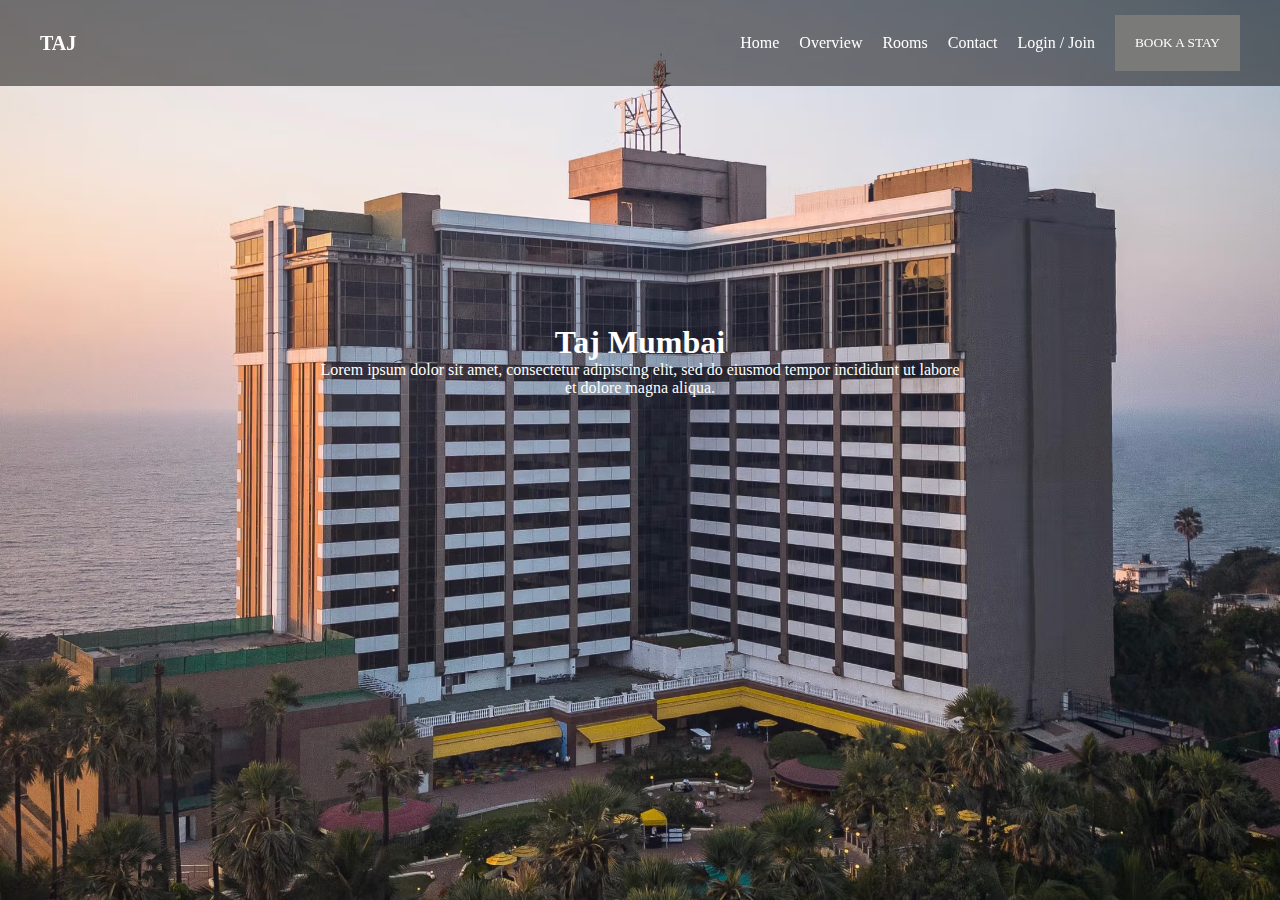
<file: index.html>
<!DOCTYPE html>
<html lang="en">
<head>
  <meta charset="UTF-8" />
  <meta name="viewport" content="width=device-width, initial-scale=1.0" />
  <title>Taj Mumbai</title>
  <link rel="stylesheet" href="style.css" />
</head>
<body>
  <header>
    <nav class="upperbar">
      <div class="logo">TAJ</div>
      <ul class="nav-links">
        <li><a href="index.html">Home</a></li>
        <li><a href="overview.html">Overview</a></li>
        <li><a href="room.html">Rooms</a></li>
        <li><a href="contact.html">Contact</a></li>
        <li><a href="login.html">Login / Join</a></li>
        <li><button class="book-btn"><a href="room.html"> BOOK A STAY </a></button></li>
      </ul>
    </nav>
  </header>

  <div class="overlay">
        <img src="./img1.avif" alt="Taj Mumbai" />
        <div class="tagline">
            <h1>Taj Mumbai</h1>
            <p>Lorem ipsum dolor sit amet, consectetur adipiscing elit, sed do eiusmod tempor incididunt ut labore et dolore magna aliqua.</p>
        </div>
  </div>

  
</body>
</html>
</file>
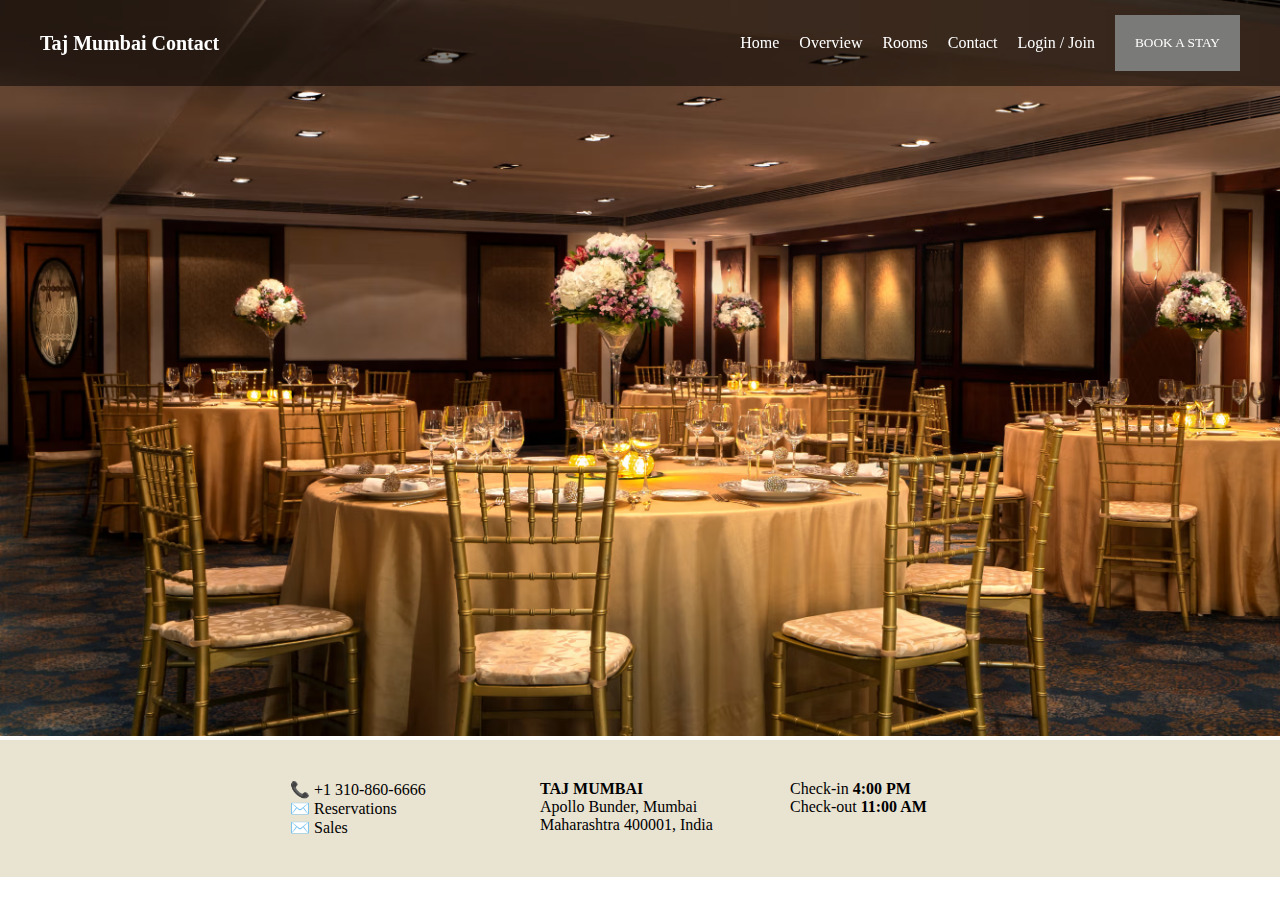
<file: contact.html>
<!DOCTYPE html>
<html lang="en">
<head>
    <meta charset="UTF-8">
    <meta name="viewport" content="width=device-width, initial-scale=1.0">
    <title>Taj Mumbai Contact</title>
    <link rel="stylesheet" href="style.css">
    <style>
        img {
            
            width: 120%;
            height: auto;
        } 
        .contact-info {
        display: flex;
        justify-content: center;
        gap: 50px;
        padding: 40px 20px;
        background-color: rgb(233, 227, 210);
        flex-wrap: wrap;
        }

        .contact-block {
        min-width: 200px;
        }

    </style>
        
</head>
<body>
    <header>
        <nav class="upperbar">
            <div class="logo">Taj Mumbai Contact</div>
            <ul class="nav-links">
                <li><a href="index.html">Home</a></li>
                <li><a href="overview.html">Overview</a></li>
                <li><a href="room.html">Rooms</a></li>
                <li><a href="contact.html">Contact</a></li>
                <li><a href="login.html">Login / Join</a></li>
                 <li><button class="book-btn"><a href="room.html"> BOOK A STAY </a></button></li>
            </ul>
        </nav>
    </header>
    <img src="./img2.avif" alt="Taj Mumbai" class="hero">

    <div class="contact-info">
        
        <div class="contact-block">
            <p>📞 +1 310-860-6666</p>
            <p>✉️ Reservations</p>
            <p>✉️ Sales</p>
        </div>

        <div class="contact-block">
            <p><strong>TAJ MUMBAI</strong></p>
            <p>Apollo Bunder, Mumbai</p>
            <p>Maharashtra 400001, India</p>
        </div>

        <div class="contact-block">
            <p>Check-in <strong>4:00 PM</strong></p>
            <p>Check-out <strong>11:00 AM</strong></p>
        </div>
    </div>
    
</body>
</html>
</file>
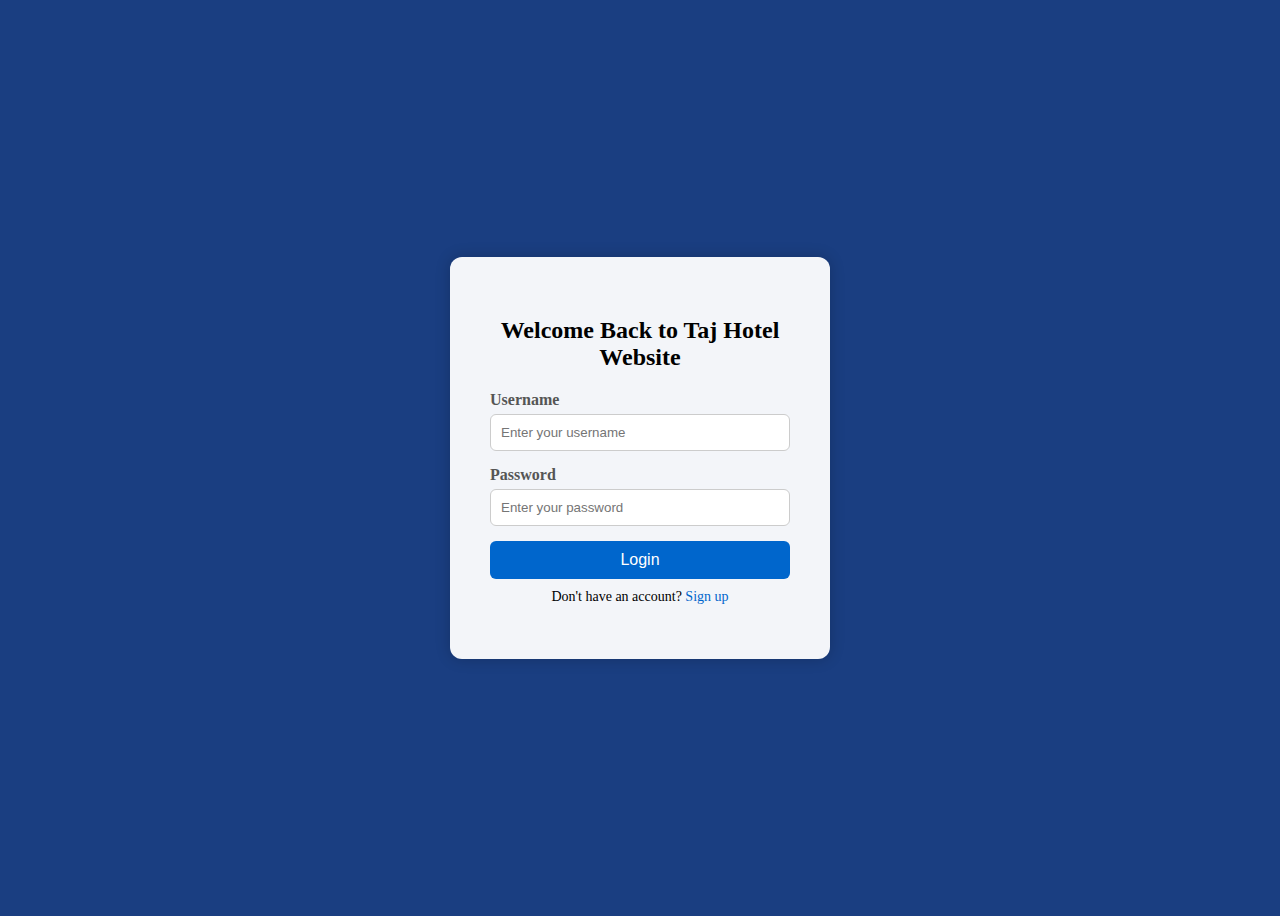
<file: login.html>
<!DOCTYPE html>
<html lang="en">
<head>
  <meta charset="UTF-8" />
  <meta name="viewport" content="width=device-width, initial-scale=1.0" />
  <title>Login | Taj Hotel</title>
  <style>
    
        body {
        
        background-color: #1a3e81;
        height: 100vh;        
        display: flex;
        justify-content: center;
        align-items: center;
        }

        
        .login-container {
        background: rgba(255, 255, 255, 0.95);
        padding: 40px;
        border-radius: 12px;
        box-shadow: 0 0 15px rgba(0,0,0,0.2);
        width: 300px;
        text-align: center;
        }
        .login-form {
        display: flex;
        flex-direction: column;
        }

        .login-form label {
        text-align: left;
        margin-bottom: 5px;
        font-weight: bold;
        color: #555;
        }

        .login-form input {
        padding: 10px;
        margin-bottom: 15px;
        border: 1px solid #ccc;
        border-radius: 6px;
        }

        .login-form button {
        background-color: #0066cc;
        color: white;
        padding: 10px;
        border: none;
        border-radius: 6px;
        cursor: pointer;
        font-size: 16px;
        transition: background 0.3s;
        }

        .login-form button:hover {
        background-color: #004c99;
        }

        .note {
        font-size: 14px;
        margin-top: 10px;
        }

        .note a {
        color: #0066cc;
        text-decoration: none;
        }

  </style>
</head>
<body>
  <div class="login-container">
    <h2>Welcome Back to Taj Hotel Website</h2>
    <form class="login-form">
      <label for="username">Username</label>
      <input type="text" id="username" placeholder="Enter your username" required />

      <label for="password">Password</label>
      <input type="password" id="password" placeholder="Enter your password" required />

      <button type="submit">Login</button>
      <p class="note">Don't have an account? <a href="#">Sign up</a></p>
    </form>
  </div>
</body>
</html>
</file>
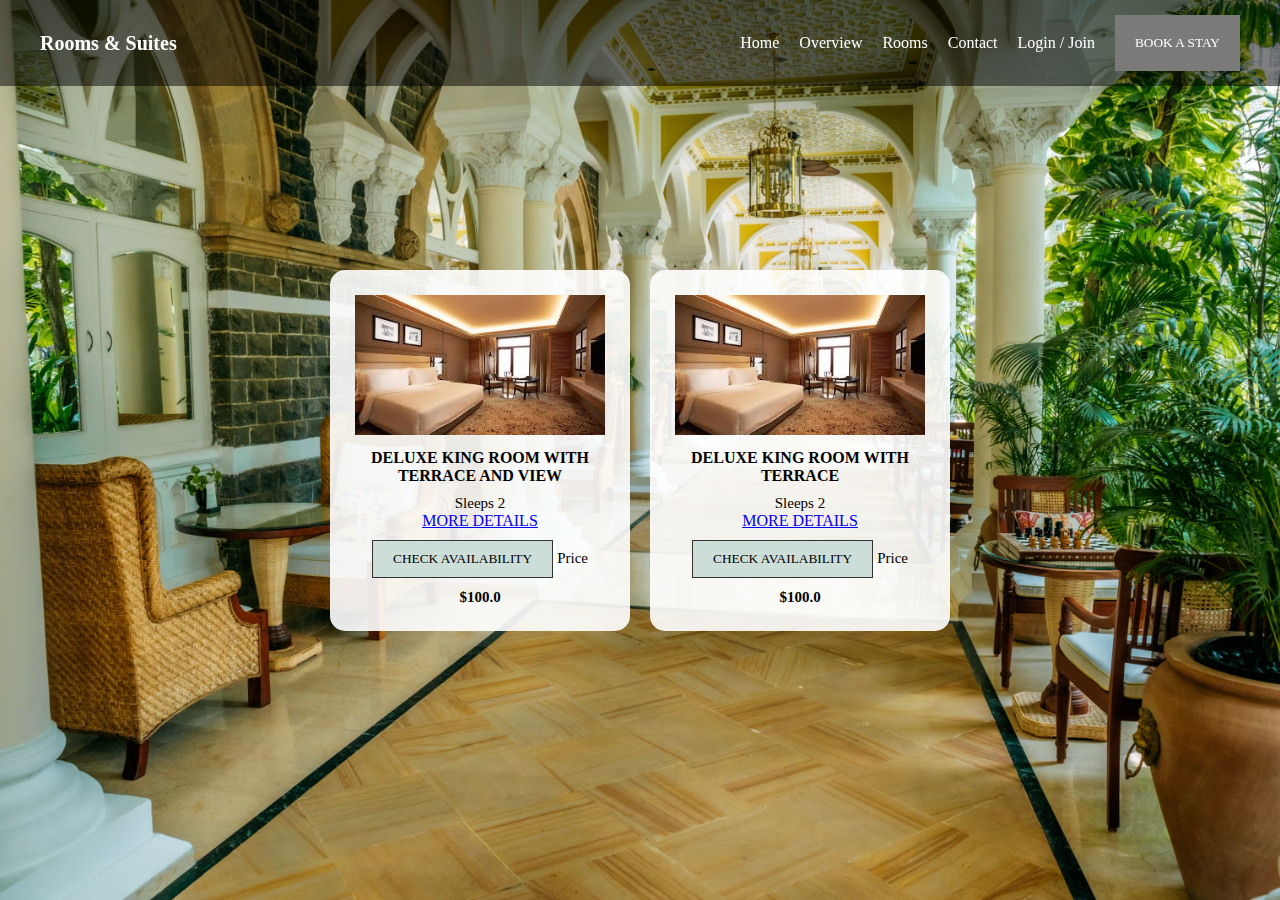
<file: room.html>
<!DOCTYPE html>
<html lang="en">
<head>
    <meta charset="UTF-8">
    <meta name="viewport" content="width=device-width, initial-scale=1.0">
    <title>Taj Mumbai Rooms</title>
    <style>
        .roombox {
            position: relative;
            width: 100%;
            height: 100vh;
            background: url('img3.avif') no-repeat center center / cover;
            display: flex;
            justify-content: center;
            align-items: center;
        }
        .rooms-section {
            display: flex;
            gap: 20px;
            align-items: center;
        }

        .room-card {
        background: rgba(255, 255, 255, 0.9);
        padding: 25px;
        width: 300px;
        text-align: center;
        transition: transform 0.3s;
        border-radius: 15px;
        }

        .room-card:hover {
        transform: scale(1.05);
        box-shadow: 0 10px 20px rgba(0,0,0,0.3);
        }

        .room-card img {
        width: 100%;
        
        }

        .room-card h3 {
        font-size: 16px;
        margin: 10px ;
        }

        .room-card p {
        font-size: 15px;
        
        } .room-card button {
           
        background-color: #cdded9;
        border: 1px solid #333;
        padding: 10px 20px;
        margin: 10px 0;
        cursor: pointer;
        }

        .room-card small {
            align-items: center;
        font-size: 15px;
        
        }

       
        
    </style>
    <link rel="stylesheet" href="style.css">
</head>
<body>
    <header>
    <nav class="upperbar">
      <div class="logo">Rooms & Suites</div>
      <ul class="nav-links">
        <li><a href="index.html">Home</a></li>
        <li><a href="overview.html">Overview</a></li>
        <li><a href="room.html">Rooms</a></li>
        <li><a href="contact.html">Contact</a></li>
        <li><a href="login.html">Login / Join</a></li>
        <li><button class="book-btn"><a href="room.html"> BOOK A STAY </a></button></li>
      </ul>
    </nav>
  </header>
 
  <div class="roombox">
    <section class="rooms-section">
      <div class="room-card">
        <img src="./images.jpeg" alt="Deluxe King Room" />
        <h3>DELUXE KING ROOM WITH TERRACE AND VIEW</h3>
        <p> Sleeps 2</p>
        <a href="#">MORE DETAILS</a>
        <button>CHECK AVAILABILITY</button>
        <small>Price <strong>$100.0</strong> </small>
      </div>
      <div class="room-card">
        <img src="./images.jpeg" alt="Deluxe King Room" />
        <h3>DELUXE KING ROOM WITH TERRACE</h3>
        <p> Sleeps 2</p>
        <a href="#">MORE DETAILS</a>
        <button>CHECK AVAILABILITY</button>
        <small>Price <strong>$100.0</strong> </small>
      </div>
    </section>
    </div>



</body>
</html>
</file>
<file: style.css>
* {
  margin: 0;
  padding: 0;
  box-sizing: border-box;
  font-family: 'Segoe UI';
}

.upperbar {
  display: flex;
  justify-content: space-between;
  align-items: center;
  padding: 15px 40px;
  color: rgb(255, 255, 255);
  position: fixed;
  width: 100%; 
  background-color: rgba(0, 0, 0, 0.5); 
  z-index: 10; 
}
.logo {
  font-size: 20px;
  font-weight: bold;
}

.book-btn {
  background-color:rgb(122, 122, 121);
  border: none;
  padding: 20px 20px;
  cursor: pointer;
}


.tagline  {
  position: absolute;
  top: 40%;
  left: 50%;
  transform: translate(-50%, -50%);
  color: white;
  text-align: center;
 
}
.overlay img{
    width: 100%;
    height: 100%;
    object-fit: cover;
}



.overlay {
  position: relative;
  width: 100vw;
  height: 100vh;
  overflow: hidden;
}

.overlay img {
  width: 100%;
  height: 100%;
  object-fit: cover;
}

.nav-links {
  display: flex;
  list-style: none;
  gap: 20px;
  align-items: center;
}

.nav-links li {
  list-style: none;
}

.nav-links a {
  color: rgb(255, 255, 255);
  text-decoration: none;
  cursor: pointer;
  transition: 0.3s;
}

.nav-links a:hover {
  color: yellow;
}
</file>
